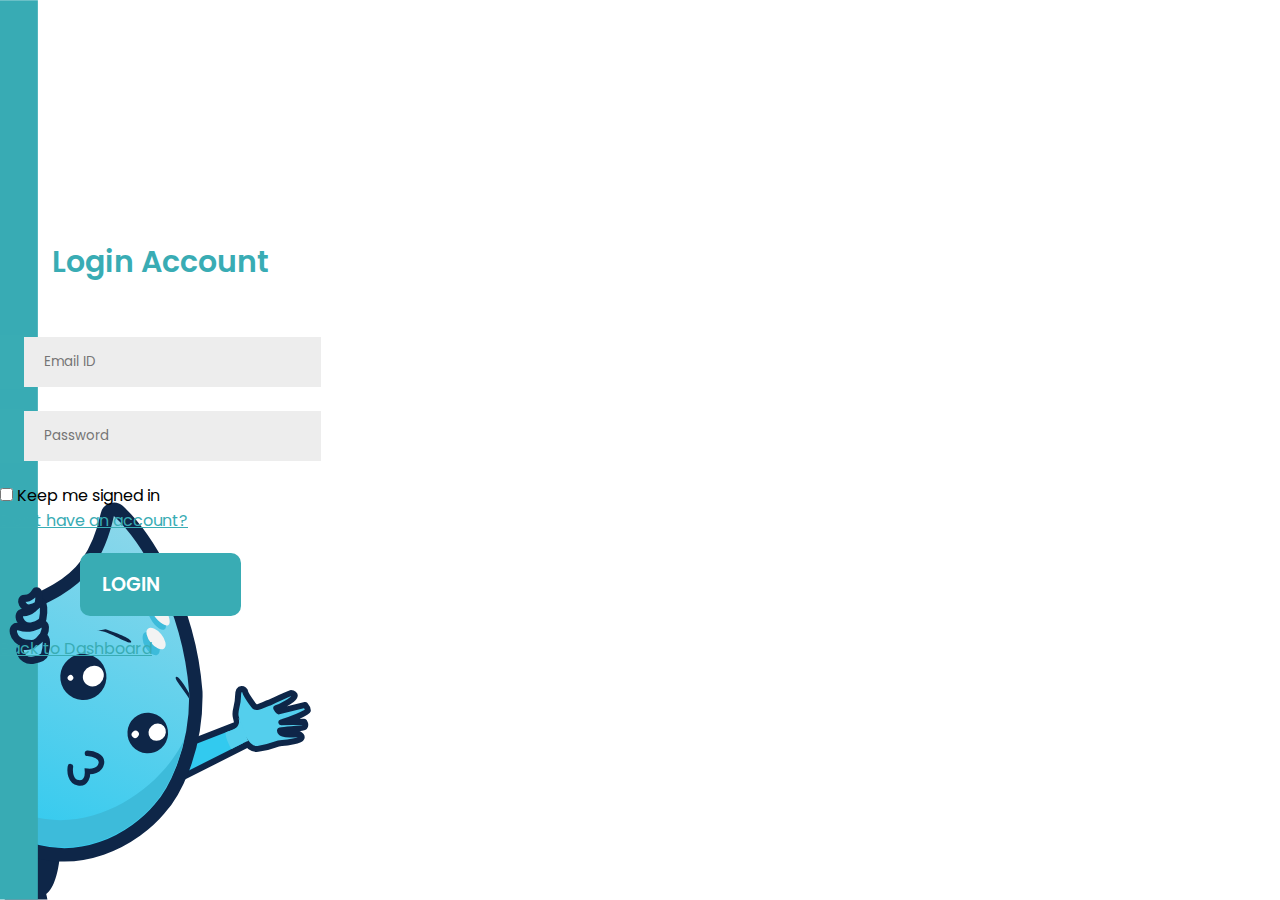
<file: login.html>
<!DOCTYPE html>
<html lang="en">

<head>
    <meta charset="UTF-8" />
    <meta name="viewport" content="width=device-width, initial-scale=1.0" />
    <link href="https://cdn.jsdelivr.net/npm/bootstrap@5.2.3/dist/css/bootstrap.min.css" rel="stylesheet"
        integrity="sha384-rbsA2VBKQhggwzxH7pPCaAqO46MgnOM80zW1RWuH61DGLwZJEdK2Kadq2F9CUG65" crossorigin="anonymous" />
    <script src="https://cdn.jsdelivr.net/npm/bootstrap@5.2.3/dist/js/bootstrap.bundle.min.js"
        integrity="sha384-kenU1KFdBIe4zVF0s0G1M5b4hcpxyD9F7jL+jjXkk+Q2h455rYXK/7HAuoJl+0I4"
        crossorigin="anonymous"></script>
    <link rel="stylesheet" href="style.css">
    <link rel="stylesheet" href="stylelogin.css" />
    <title>AquaPure Login Page</title>
</head>

<body class="body-login">
    <div class="container">
        <div class="row">
            <div class="col-md">
                <!-- <img src="assets/image/aqupa-peek.svg" /> -->
            </div>
            <div class="col-md">
                <h1 class="login-text">Login Account</h1>
                <form>
                    <div class="mb-3">
                        <div class="container-email">
                            <span class="blue-input"></span>
                            <input type="text" class="email-input" placeholder="Email ID" required />
                        </div>
                    </div>
                    <div class="mb-3">
                        <div class="container-pass">
                            <span class="blue-input"></span>
                            <input type="password" class="pass-input" placeholder="Password" required />
                        </div>
                    </div>
                    <div class="container-keep-login d-flex justify-content-between">
                        <div class="mb-3 form-check">
                            <input type="checkbox" class="form-check-input" />
                            <label class="form-check-label">Keep me signed in</label>
                        </div>
                        <a href="register.html">Don't have an account?</a>
                    </div>
                    <div class="container-button">
                        <a href="loginindex.html" class="btn-login text-center">LOGIN</a>
                    </div>
                    <div class="text-center">
                        <a href="index.html">Back to Dashboard</a>
                    </div>
                </form>
            </div>
        </div>
    </div>
</body>

</html>
</file>
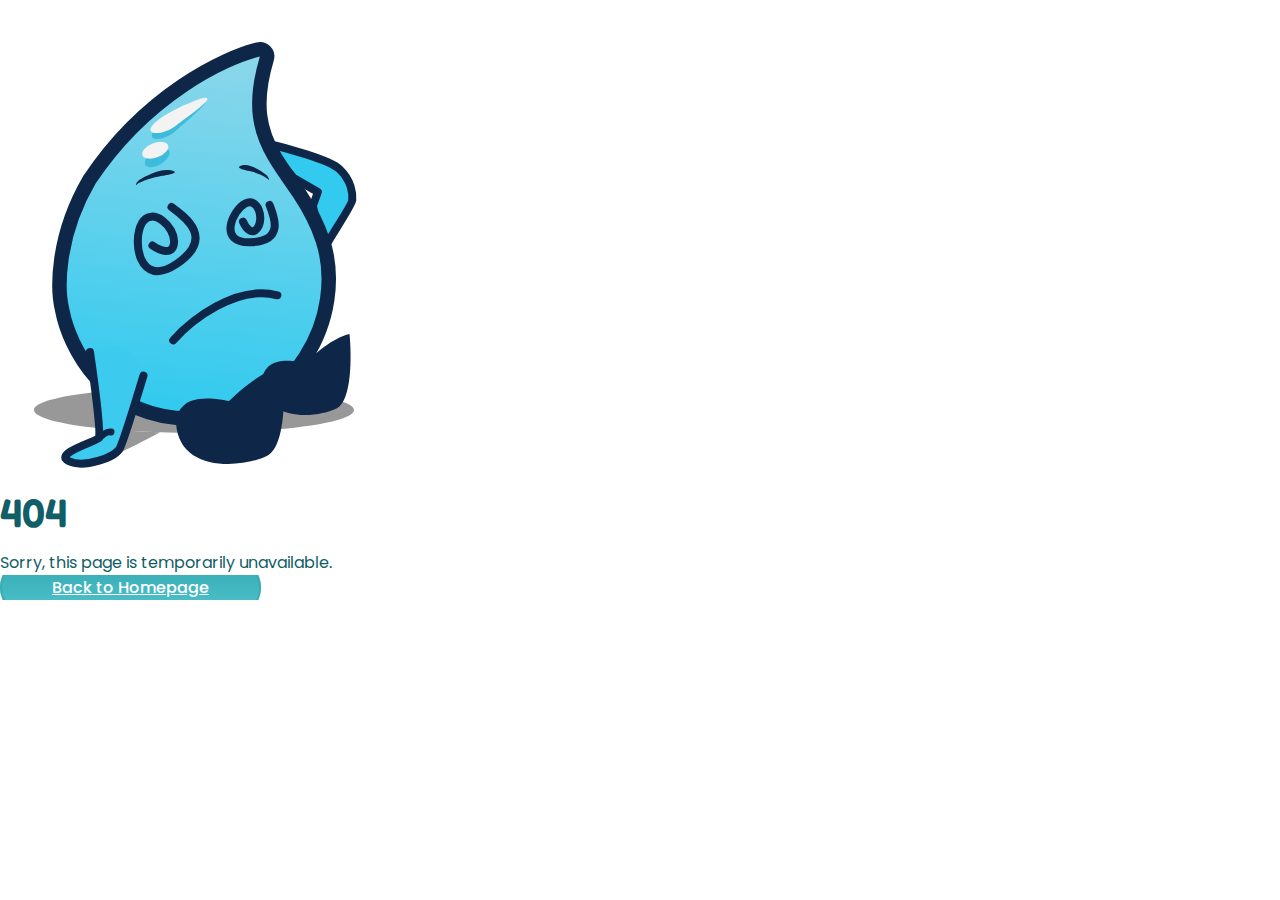
<file: login404.html>
<!DOCTYPE html>
<html lang="en">

<head>
    <meta charset="UTF-8" />
    <meta name="viewport" content="width=device-width, initial-scale=1.0" />
    <link href="https://cdn.jsdelivr.net/npm/bootstrap@5.2.3/dist/css/bootstrap.min.css" rel="stylesheet"
        integrity="sha384-rbsA2VBKQhggwzxH7pPCaAqO46MgnOM80zW1RWuH61DGLwZJEdK2Kadq2F9CUG65" crossorigin="anonymous" />
    <script src="https://cdn.jsdelivr.net/npm/bootstrap@5.2.3/dist/js/bootstrap.bundle.min.js"
        integrity="sha384-kenU1KFdBIe4zVF0s0G1M5b4hcpxyD9F7jL+jjXkk+Q2h455rYXK/7HAuoJl+0I4"
        crossorigin="anonymous"></script>
    <link rel="stylesheet" href="style.css">
    <link rel="stylesheet" href="stylelogin.css" />
    <title>AquaPure 404</title>
</head>

<body>
    <div class="container d-flex flex-column align-items-center">
        <img src="assets/image/aqupa-dizzy.svg" alt="">
        <div class="header">
            404
        </div>
        <div class="subheader">
            Sorry, this page is temporarily unavailable.
        </div>
        <div class="button d-flex align-items-center mt-4">
            <a class="btn btn-primary rounded-pill px-4" href="loginindex.html">Back to Homepage</a>
        </div>
    </div>
</body>

</html>
</file>
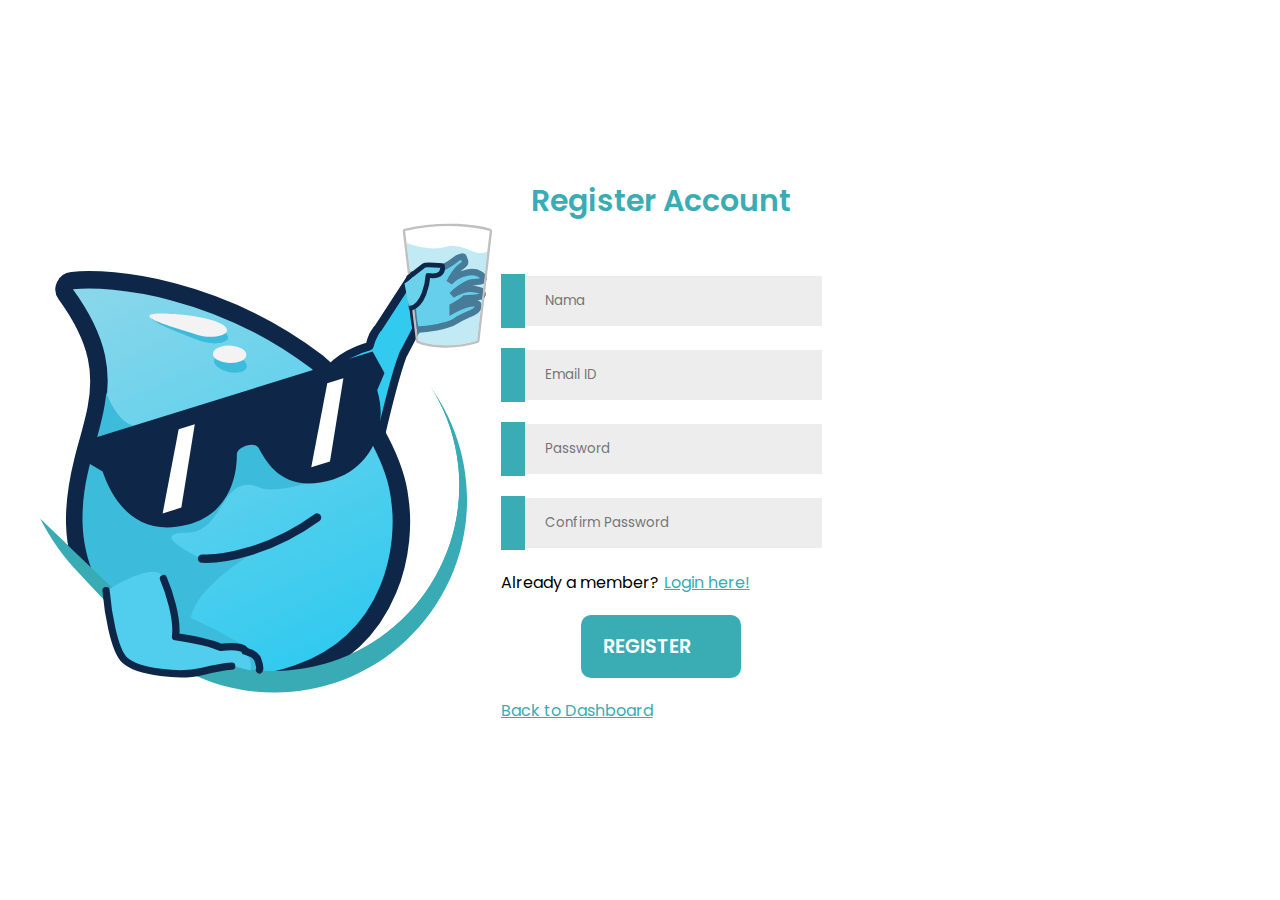
<file: register.html>
<!DOCTYPE html>
<html lang="en">

<head>
    <meta charset="UTF-8" />
    <meta name="viewport" content="width=device-width, initial-scale=1.0" />
    <link href="https://cdn.jsdelivr.net/npm/bootstrap@5.2.3/dist/css/bootstrap.min.css" rel="stylesheet"
        integrity="sha384-rbsA2VBKQhggwzxH7pPCaAqO46MgnOM80zW1RWuH61DGLwZJEdK2Kadq2F9CUG65" crossorigin="anonymous" />
    <script src="https://cdn.jsdelivr.net/npm/bootstrap@5.2.3/dist/js/bootstrap.bundle.min.js"
        integrity="sha384-kenU1KFdBIe4zVF0s0G1M5b4hcpxyD9F7jL+jjXkk+Q2h455rYXK/7HAuoJl+0I4"
        crossorigin="anonymous"></script>
    <link rel="stylesheet" href="stylelogin.css" />
    <title>Aqua Pure Register Page</title>
</head>

<body>
    <div class="container">
        <div class="row align-items-center justify-content-between">
            <div class="col register-mascot">
                <img src="assets/image/aqupa-drink.svg" />
            </div>
            <div class="col">
                <h1 class="login-text">Register Account</h1>
                <form>
                    <div class="mb-3">
                        <div class="container-nama">
                            <span class="blue-input"></span>
                            <input type="text" class="nama-input" placeholder="Nama" required />
                        </div>
                    </div>
                    <div class="mb-3">
                        <div class="container-email">
                            <span class="blue-input"></span>
                            <input type="text" class="email-input" placeholder="Email ID" required />
                        </div>
                    </div>
                    <div class="mb-3">
                        <div class="container-pass">
                            <span class="blue-input"></span>
                            <input type="password" class="pass-input" placeholder="Password" required />
                        </div>
                    </div>
                    <div class="mb-3">
                        <div class="container-pass-con">
                            <span class="blue-input"></span>
                            <input type="password" class="con-pass-input" placeholder="Confirm Password" required />
                        </div>
                    </div>
                    <div class="container-keep">
                        <p>Already a member?</p>
                        <a href="login.html">Login here!</a>
                    </div>
                    <div class="container-button">
                        <a href="login.html" type="submit" class="btn-login text-center">REGISTER</a>
                    </div>
                    <div class="text-center">
                        <a href="index.html">Back to Dashboard</a>
                    </div>
                </form>
            </div>
        </div>
    </div>
</body>

</html>
</file>
<file: style.css>
@import url('https://fonts.googleapis.com/css2?family=Fredoka:wght@300;400;500;600;700&display=swap');
@import url('https://fonts.googleapis.com/css2?family=Poppins:wght@300;400;500;600;700&display=swap');

html {
    scroll-behavior: smooth;

}

:root {
    --main-color: #39ACB4;
    --sec-color: #115e66;
    --main-gradient: linear-gradient(180deg, #35A8B0 0%, #4FC5CD 100%);
}

* {
    margin: 0;
    padding: 0;
    box-sizing: border-box;
    text-decoration: none;
    font-family: 'Poppins', sans-serif;
}

a {
    text-decoration: none;
    color: black;
}

a:hover {
    text-decoration: none;
    color: inherit;
}

.button a {
    font-weight: 500;
    font-size: medium;
    padding: 15px 50px;
    border-radius: 500px;
    color: white;
    background: var(--main, linear-gradient(180deg, #35A8B0 0%, #4FC5CD 100%));
    border: 2px solid #39ACB4;
}

.button a:hover {
    color: #39ACB4;
    background: transparent;
    border: 2px solid #39ACB4;
}

.header {
    font-size: 40px;
    font-weight: 600;
    color: #115e66;
    line-height: 75px;
    font-family: 'Fredoka', cursive;
}

.subheader {
    font-size: 16px;
    font-weight: 400;
    color: #115e66;
    line-height: 25px;
    font-family: 'Poppins', sans-serif;
    text-align: justify;
    text-justify: auto;
}

.linebreak {
    margin: 0 auto;
    width: 50%;
    height: 3px;
    background-color: var(--main-color);
    display: block;
    border-radius: 10px;
}

.navbar-brand {
    font-size: 3rem;
    font-weight: 800;
    color: #fff;
}

#navbarNav .nav-item a {
    font-family: 'Poppins', sans-serif;
    color: #565656;
    font-weight: 500;
}

#navbarNav .nav-item a:hover {
    color: #39ACB4;
}

#navbarNav li .activenav {
    color: #39ACB4;
    border-bottom: solid #39ACB4 3px;
}

#navbarNav li .activedropdown {
    color: white;
    background-color: var(--main-color);
}

#navbarNav li .activedropdown:hover {
    color: white;
    background-color: var(--main-color);
}

#navbarNav .fa-solid {
    color: white;
}

#navbarNav .search-btn:hover .fa-solid {
    color: var(--main-color);
}

nav {
    background-color: transparent;
    /* Warna latar belakang awal (sebelum animasi) */
    box-shadow: none;
    /* Hapus bayangan awal */
    transition: background-color 0.2s ease, box-shadow 0.2s ease;
    /* Animasi transisi 0.3 detik */
}

section.hero {
    margin-top: 74px;
}

nav.navbg {
    background-color: white;
    /* Ganti warna latar belakang yang diinginkan */
    box-shadow: 0 2px 4px rgba(0, 0, 0, 0.5);
    /* Tambahkan bayangan yang diinginkan */
}

nav .subscribe-btn a {
    font-size: medium;
    padding: 10px 40px;
    border-radius: 500px;
    color: white;
    background: var(--main, linear-gradient(180deg, #35A8B0 0%, #4FC5CD 100%));
    border: 2px solid #39ACB4;
}

nav .search-btn a {
    font-size: 20px;
    color: #565656;
    background-color: rgb(221, 221, 221);
    margin-right: 20px;
    padding: 10px 15px;
    border: solid transparent 2px;
    border-radius: 50%;
}

section.hero .row {
    padding-top: 60px;
    padding-bottom: 60px;
}

section.hero {
    background-image: url('assets/image/waterstream.svg');
    /* cover */
    background-size: contain;
    background-repeat: no-repeat;
    background-position: right;
}

section.hero .header {
    font-family: 'poppins', sans-serif;
    font-size: 61px;
    font-weight: 600;
    color: #151515;
    line-height: 65px;
}

section.hero .header .fw-bold {
    color: #39ACB4;
}

section.hero .subheader {
    font-family: 'Poppins', sans-serif;
    font-size: 16px;
    font-weight: 400;
    color: #151515;
    line-height: 30px;
    margin-top: 20px;
}

section.hero .button {
    margin-top: 20px;
}

section.hero .button-sec a {
    color: #39ACB4;
    background: transparent;
    padding: 13px 30px;
    border: 2px solid #39ACB4;
}

section.hero .button-sec a:hover {
    color: white;
    background: var(--main, linear-gradient(180deg, #35A8B0 0%, #4FC5CD 100%));
    border: 2px solid #39ACB4;
}

section.hero .button-sec a svg:hover {
    fill: white;
}

.button-sec img:nth-child(2) {
    display: none;
}

.button-sec:hover img:nth-child(1) {
    display: none;
}

.button-sec:hover img:nth-child(2) {
    display: inline;
}

.heroimg {
    width: 460px;
    margin-right: -50px;
}

.labelsection {
    color: #39ACB4;
    box-shadow: 0 2px 4px rgba(0, 0, 0, 0.2);
    cursor: initial;
    background-color: white;
}

.labelsection:hover {
    color: #39ACB4 !important;
}

section.aboutus {
    background-color: #ffff;
}

section.aboutus .header,
section.whatisstem .header,
section.privacy .header,
section.information .header {
    font-size: 40px;
    font-weight: 600;
    color: #115e66;
    line-height: 75px;
    font-family: 'Fredoka', cursive;
}

section.aboutus .subheader {
    font-size: 16px;
    font-weight: 400;
    color: #115e66;
    line-height: 30px;
    font-family: 'Poppins', sans-serif;
}

section.aboutus img {
    width: 550px;
}

section.aboutus .row,
section.whatisstem {
    padding-top: 60px;
    padding-bottom: 60px;
}

section.whatisstem .faicon {
    font-size: 30px;
    padding: 30px;
    background-color: white;
    border-radius: 50%;
    margin-bottom: 30px;
}

section.whatisstem .card {
    margin-top: 20px;
    border-radius: 10%;
    border: none;
    padding: 30px 10px;
    box-shadow: 0 2px 4px rgba(0, 0, 0, 0.2);
}

section.whatisstem .card:hover {
    background-color: #49BEC6;
    color: white;
    transition: 0.2s ease-in;
}

section.whatisstem .card:hover .faicon {
    color: black;
    /* atau warna lain yang diinginkan untuk ikon */
}

/*** Newsletter ***/
.newsletter {
    background: url('assets/image/bg2.svg') center center no-repeat;
    background-size: cover;
}

.newsletter .header {
    color: white;
    text-shadow: 3px 3px #115e66;
    font-family: 'Fredoka', cursive;
    font-weight: 600;
}

/*** Footer ***/
section.footer ul li {
    list-style-type: none;
}

section.footer ul li a {
    color: #39ACB4;
    font-family: 'Poppins', sans-serif;
    font-weight: 500;
}

section.footer .footerp1 {
    padding-top: 120px;
    padding-bottom: 80px;
}

section.footer .footerp2 {
    color: white;
    background: var(--main, linear-gradient(180deg, #319ca3 0%, #4FC5CD 100%));
}

section.footer .footerp2 p {
    padding-top: 20px;
}

@media (min-width: 992px) {
    .newsletter .container {
        max-width: 100% !important;
    }

    .newsletter .newsletter-text {
        padding-right: calc(((100% - 960px) / 2) + .75rem);
    }
}

@media (min-width: 1200px) {
    .newsletter .newsletter-text {
        padding-right: calc(((100% - 1140px) / 2) + .75rem);
    }
}

@media (min-width: 1400px) {
    .newsletter .newsletter-text {
        padding-right: calc(((100% - 1320px) / 2) + .75rem);
    }
}
</file>
<file: stylelogin.css>
@import url('https://fonts.googleapis.com/css2?family=Poppins:wght@300;400;500;600;700&display=swap');

* {
    margin: 0;
    padding: 0;
    box-sizing: border-box;
    font-family: 'Poppins', sans-serif;
    overflow: hidden;
}

.body-login {
    background: url('assets/image/aqupa-peek.svg');
    background-repeat: no-repeat;
    background-position: left bottom;
    background-size: contain;
}

.row {
    height: 100vh;
    align-items: center;
    display: flex;
}

img {
    max-width: 100%;
    height: auto;
}

.login-text {
    font-size: 30px;
    font-weight: 600;
    margin-bottom: 50px;
    color: var(--main-color);
    text-align: center;
}

.container-nama {
    display: flex;
    justify-content: center;
    align-items: center;
    margin-bottom: 20px;
}

.container-email {
    display: flex;
    justify-content: center;
    align-items: center;
    margin-bottom: 20px;
}

.container-pass {
    display: flex;
    justify-content: center;
    align-items: center;
    margin-bottom: 20px;
}

.container-pass-con {
    display: flex;
    justify-content: center;
    align-items: center;
    margin-bottom: 20px;
}

.register-mascot img {
    height: 500px;

}

.container-keep {
    display: flex;
    justify-content: flex-start;
}

a {
    color: var(--main-color);
    text-decoration: underline;
}

a:hover {
    color: var(--sec-color);
    text-decoration: underline;
}

.container-keep p {
    margin-right: 5px;
}


.container-button {
    display: flex;
    justify-content: center;
    align-items: center;
}

.blue-input {
    background-color: var(--main-color);
    border: #39ACB4 solid 2px;
    padding: 25px 10px;
}

.nama-input {
    width: 100%;
    padding: 15px 20px;
    background-color: #EDEDED;
    border: none;
}

.nama-input:focus {
    outline: none;
}

.email-input {
    width: 100%;
    padding: 15px 20px;
    background-color: #EDEDED;
    border: none;
}

.email-input:focus {
    outline: none;
}

.pass-input {
    width: 100%;
    padding: 15px 20px;
    background-color: #EDEDED;
    border: none;
}

.pass-input:focus {
    outline: none;
}

.con-pass-input {
    width: 100%;
    padding: 15px 20px;
    background-color: #EDEDED;
    border: none;
}

.con-pass-input:focus {
    outline: none;
}

.btn-login {
    margin: 20px 0;
    text-decoration: none;
    width: 50%;
    padding: 15px 20px;
    background-color: var(--main-color);
    border: 2px solid transparent;
    font-size: 1.2rem;
    font-weight: 600;
    color: white;
    border-radius: 10px;
    transition: background-color 0.2s ease-in, color 0.2s ease-in;
}

.btn-login:hover {
    color: var(--main-color);
    background-color: white;
    border: 2px solid var(--main-color);
    text-decoration: none;
}

:root {
    --main-color: #39ACB4;
    --sec-color: #115e66;
    --main-gradient: linear-gradient(180deg, #35A8B0 0%, #4FC5CD 100%);
}
</file>
